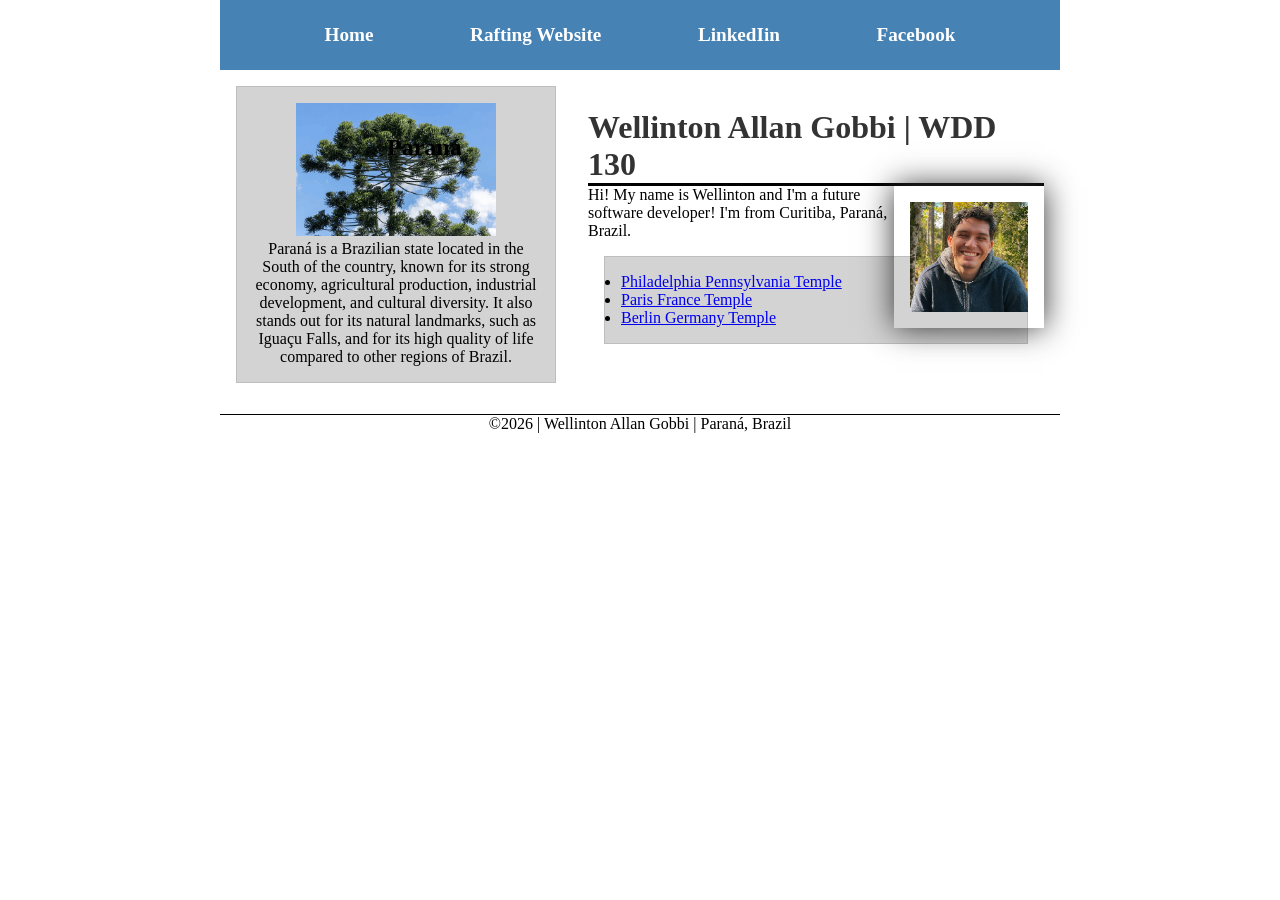
<file: index.html>
<!-- https://wellintongobbi.github.io/wdd130 -->
<!DOCTYPE html>
<html lang="en">

<head>
    <meta charset="UTF-8">
    <meta name="viewport" content="width=device-width, initial-scale=1.0">
    <meta name="description"
      content="Wellinton, software development, i'm from brazil, and i'm 28 years old, i'm very happy by doing my website">
    <meta name="author" content="1wellinton Allan Gobbi">
    <title>Wellinton Allan Gobbi | WDD 130</title>
    <link rel="stylesheet" href="styles/styles.css">
</head>
<header>
    <nav>
        <a href="#">Home</a>
        <a href="wwr/">Rafting Website</a>
        <a href="https://www.linkedin.com/in/wellinton-allan-gobbi-3621a415b/"> LinkedIin</a>
        <a href="https://www.facebook.com/wellintoallan.gobbi">Facebook</a>

    </nav>
</header>
<div class="grid">
    <main>
        <h1>Wellinton Allan Gobbi | WDD 130</h1>
        <img src="images/profile.jpg" alt="Wellinton Allan Gobbi">
        <p>Hi! My name is Wellinton and I'm a future software developer! I'm from Curitiba,
            Paraná,
            Brazil.</p>
        <ul class="box">
            <li><a href="https://www.churchofjesuschrist.org/temples/details/philadelphia-pennsylvania-temple"
                  target="_blank">Philadelphia Pennsylvania Temple</a></li>
            <li><a href="https://www.churchofjesuschrist.org/temples/details/paris-france-temple"
                  target="_blank">Paris France Temple</a></li>
            <li><a href="https://www.churchofjesuschrist.org/temples/details/lima-peru-los-olivos-temple"
                  target="_blank">Berlin Germany Temple</a></li>
        </ul>
    </main>
    <aside class="box">
        <h2>Paraná</h2>
        <img src="images/araucaria.png" alt="araucaria tree">
        <p>Paraná is a Brazilian state located in the South of the country, known for its strong
            economy,
            agricultural production, industrial development, and cultural diversity. It also
            stands
            out for its
            natural landmarks, such as Iguaçu Falls, and for its high quality of life compared
            to
            other regions
            of Brazil.</p>
    </aside>
</div>
<footer>
    <p>©2026 | Wellinton Allan Gobbi | Paraná, Brazil</p>
</footer>


</body>

</html>
</file>
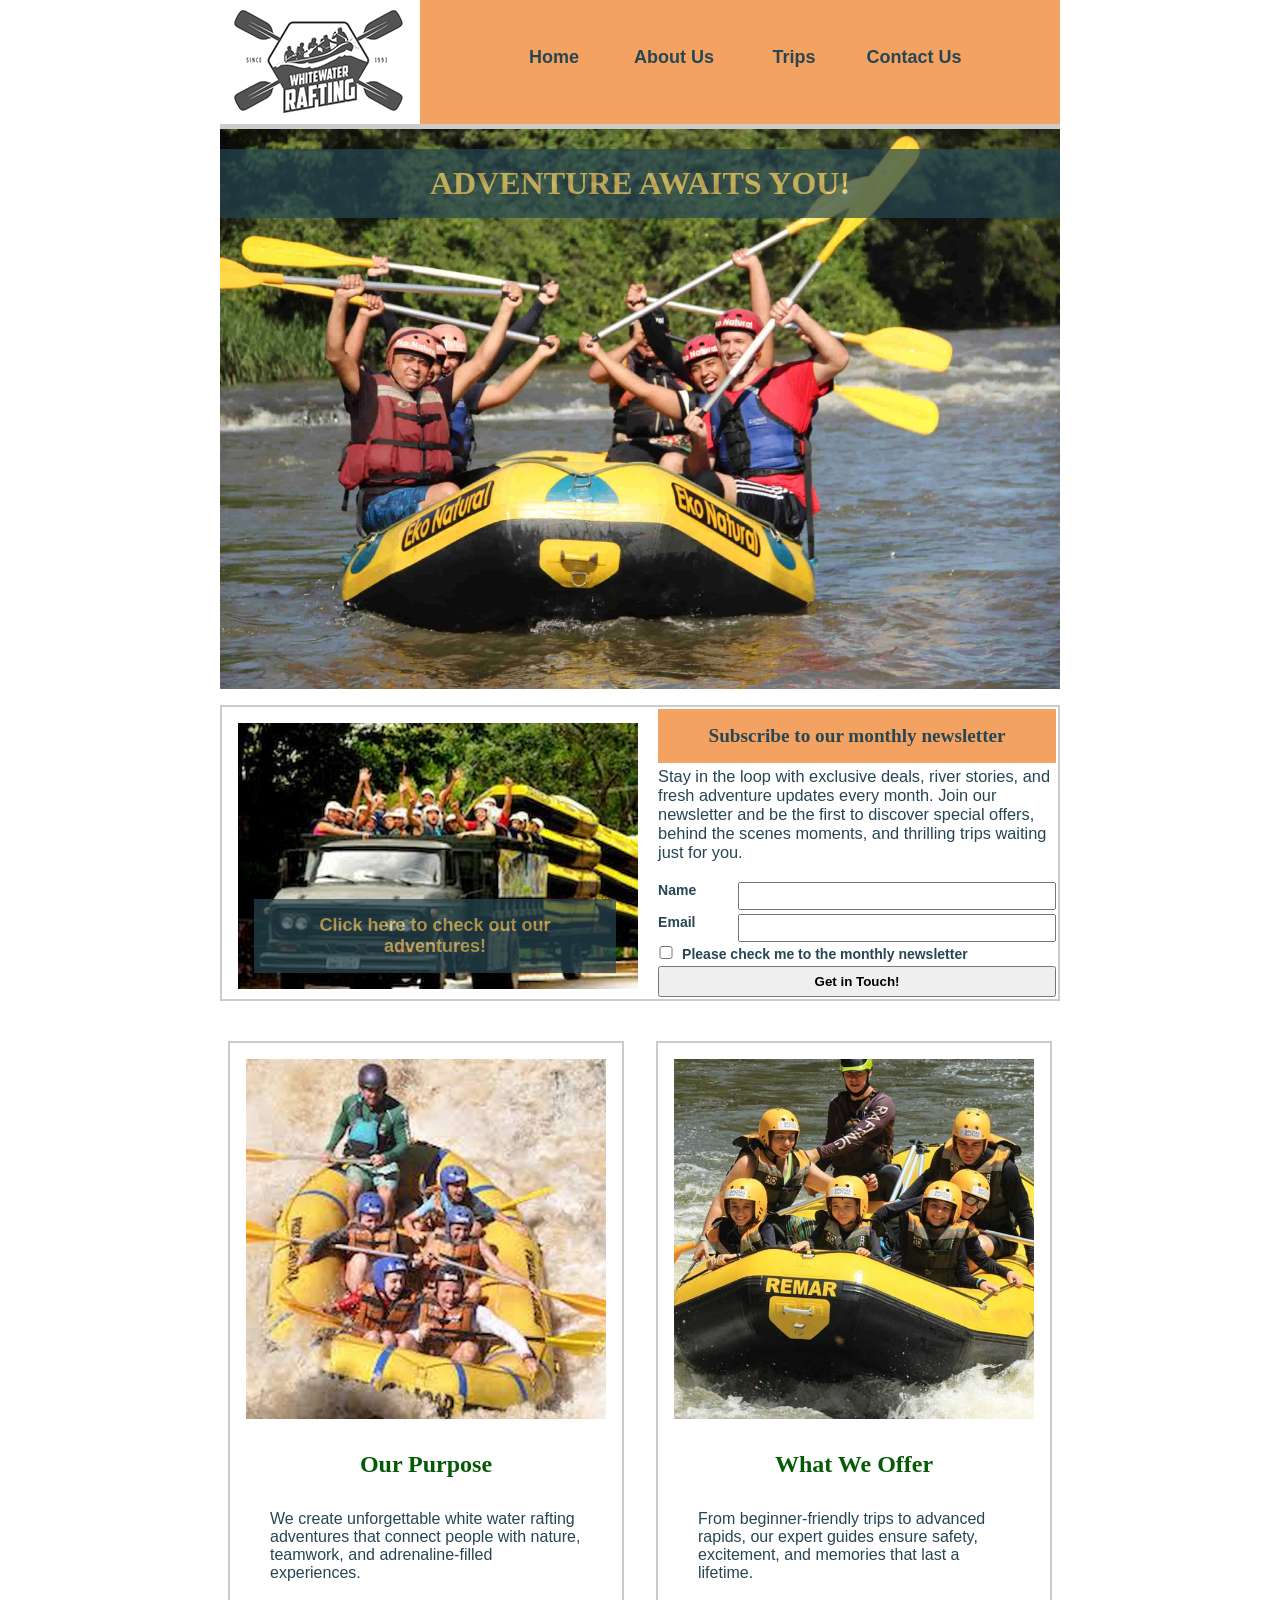
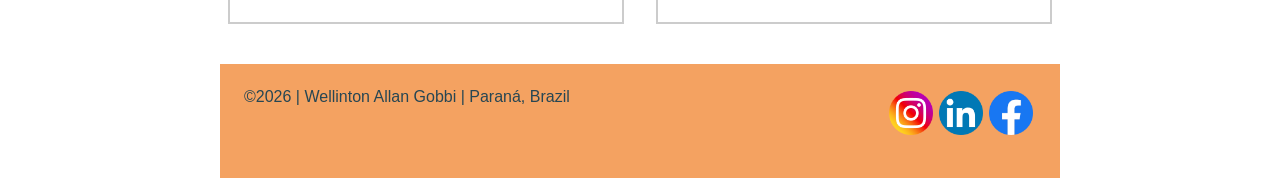
<file: wwr/index.html>
<!-- https://wellintongobbi.github.io/wdd130/wwr/index.html -->
<!DOCTYPE html>
<html lang="en">

<head>
    <meta charset="UTF-8">
    <meta name="viewport" content="width=device-width, initial-scale=1.0">
    <meta name="description"
      content="WhiteWater Rafting - A rafting company organizes trips, and typically offers experienced guides to take passengers down a river">
    <meta name="author" content="Wellinton Allan Gobbi">
    <title>WhiteWater Rafting | Home Page</title>
    <link rel="stylesheet" href="styles/rafting.css">
</head>

<body>
    <div class="grid">
        <header>
            <img src="images/logo.png" alt="Logo of WhiteWater Rafting">
            <nav>
                <ul class="navigation">
                    <li><a href="index.html">Home</a></li>
                    <li><a href="about.html">About Us</a></li>
                    <li><a href="trips.html">Trips</a></li>
                    <li><a href="contact.html">Contact Us</a></li>
                </ul>
            </nav>
        </header>
    </div>
    <main>
        <div class="hero">
            <img src="images/hero2.jpg" alt="Hero image">
            <h1>ADVENTURE AWAITS YOU!</h1>
        </div>
        <div class="map-section newsletter">
            <a href="trips.html">
                <img src="images/trips.jpg" alt="trip image">
                <h4>Click here to check out our adventures!</h4>
            </a>
            <div class="form">
                <form class="contact-form">
                    <table>
                        <tr>
                            <td colspan="2">
                                <h2 class="title">Subscribe to our monthly newsletter</h2>
                            </td>
                        </tr>
                        <tr>
                            <td colspan="2">
                                <h3>Stay in the loop with exclusive deals, river stories,
                                    and fresh adventure updates every month. Join
                                    our newsletter and be the first to discover special offers,
                                    behind
                                    the scenes moments, and thrilling
                                    trips waiting just for you.
                                </h3>
                                <br>
                            </td>
                        </tr>
                        <tr>
                            <td><label for="name">Name</label></td>
                            <td><input type="text" name="name" id="name" placeholder="" required>
                            </td>
                        </tr>

                        <tr>
                            <td><label for="email">Email</label></td>
                            <td><input type="email" name="email" id="email" placeholder="" required>
                            </td>
                        </tr>


                        <tr>
                            <td colspan="2">
                                <label for="newsletter">
                                    <input type="checkbox" id="newsletter" name="newsletter">
                                    Please check me to the monthly newsletter
                                </label>
                            </td>
                        </tr>
                        <tr>
                            <td colspan="2">
                                <button type="submit">Get in Touch!</button>
                            </td>
                        </tr>
                    </table>
                </form>
            </div>
        </div>

        <section class="site-info">
            <div class="info-card">
                <img src="images/purpose.jpg" alt="Exciting white water rafting trip">
                <div class="info-text">
                    <h2>Our Purpose</h2>
                    <p>
                        We create unforgettable white water rafting adventures that connect
                        people with nature, teamwork, and adrenaline-filled experiences.
                    </p>
                </div>
            </div>

            <div class="info-card">
                <img src="images/offer.jpg" alt="Guided rafting experience">
                <div class="info-text">
                    <h2>What We Offer</h2>
                    <p>
                        From beginner-friendly trips to advanced rapids, our expert guides
                        ensure safety, excitement, and memories that last a lifetime.
                    </p>
                </div>
            </div>
        </section>


    </main>
    <footer>
        <p>©2026 | Wellinton Allan Gobbi | Paraná, Brazil</p>
        <nav class="socialmedia">

            <a href="https://facebook.com">
                <img src="images/facebook.png" alt="facebook icon">
            </a>
            <a href="https://linkedin.com">
                <img src="images/linkedin.png" alt="linkedin icon">
            </a>
            <a href="https://instagram.com">
                <img src="images/instagram.png" alt="Instagram icon">
            </a>
        </nav>
    </footer>
</body>

</html>
</file>
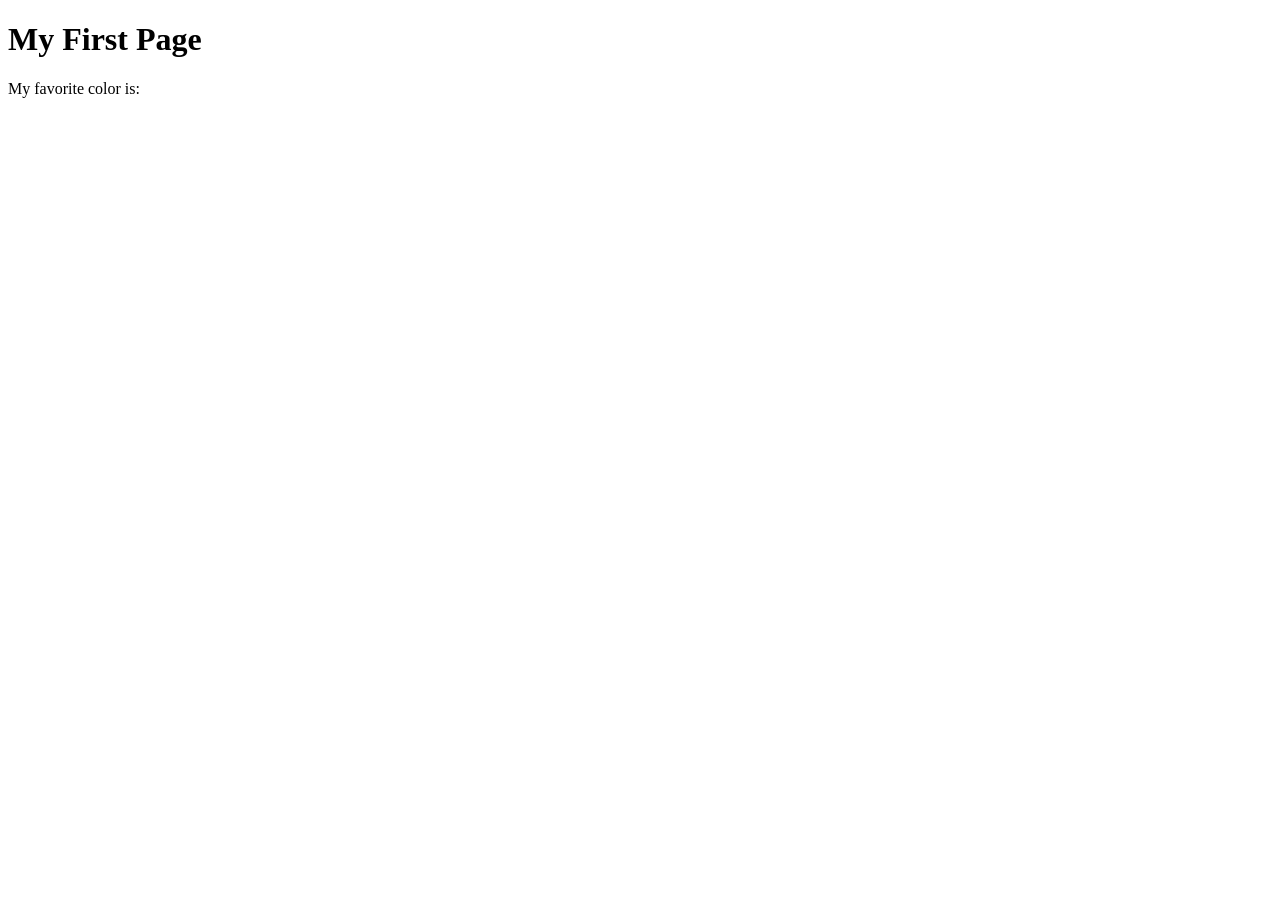
<file: week01/first-page.html>
<!DOCTYPE html>
<html lang="en">
<head>
    <meta charset="UTF-8">
    <meta name="viewport" content="width=device-width, initial-scale=1.0">
    <title>My First Page</title>
</head>
<body>
    <h1>My First Page</h1>
    <p>My favorite color is: </p>
</body>
</html>
</file>
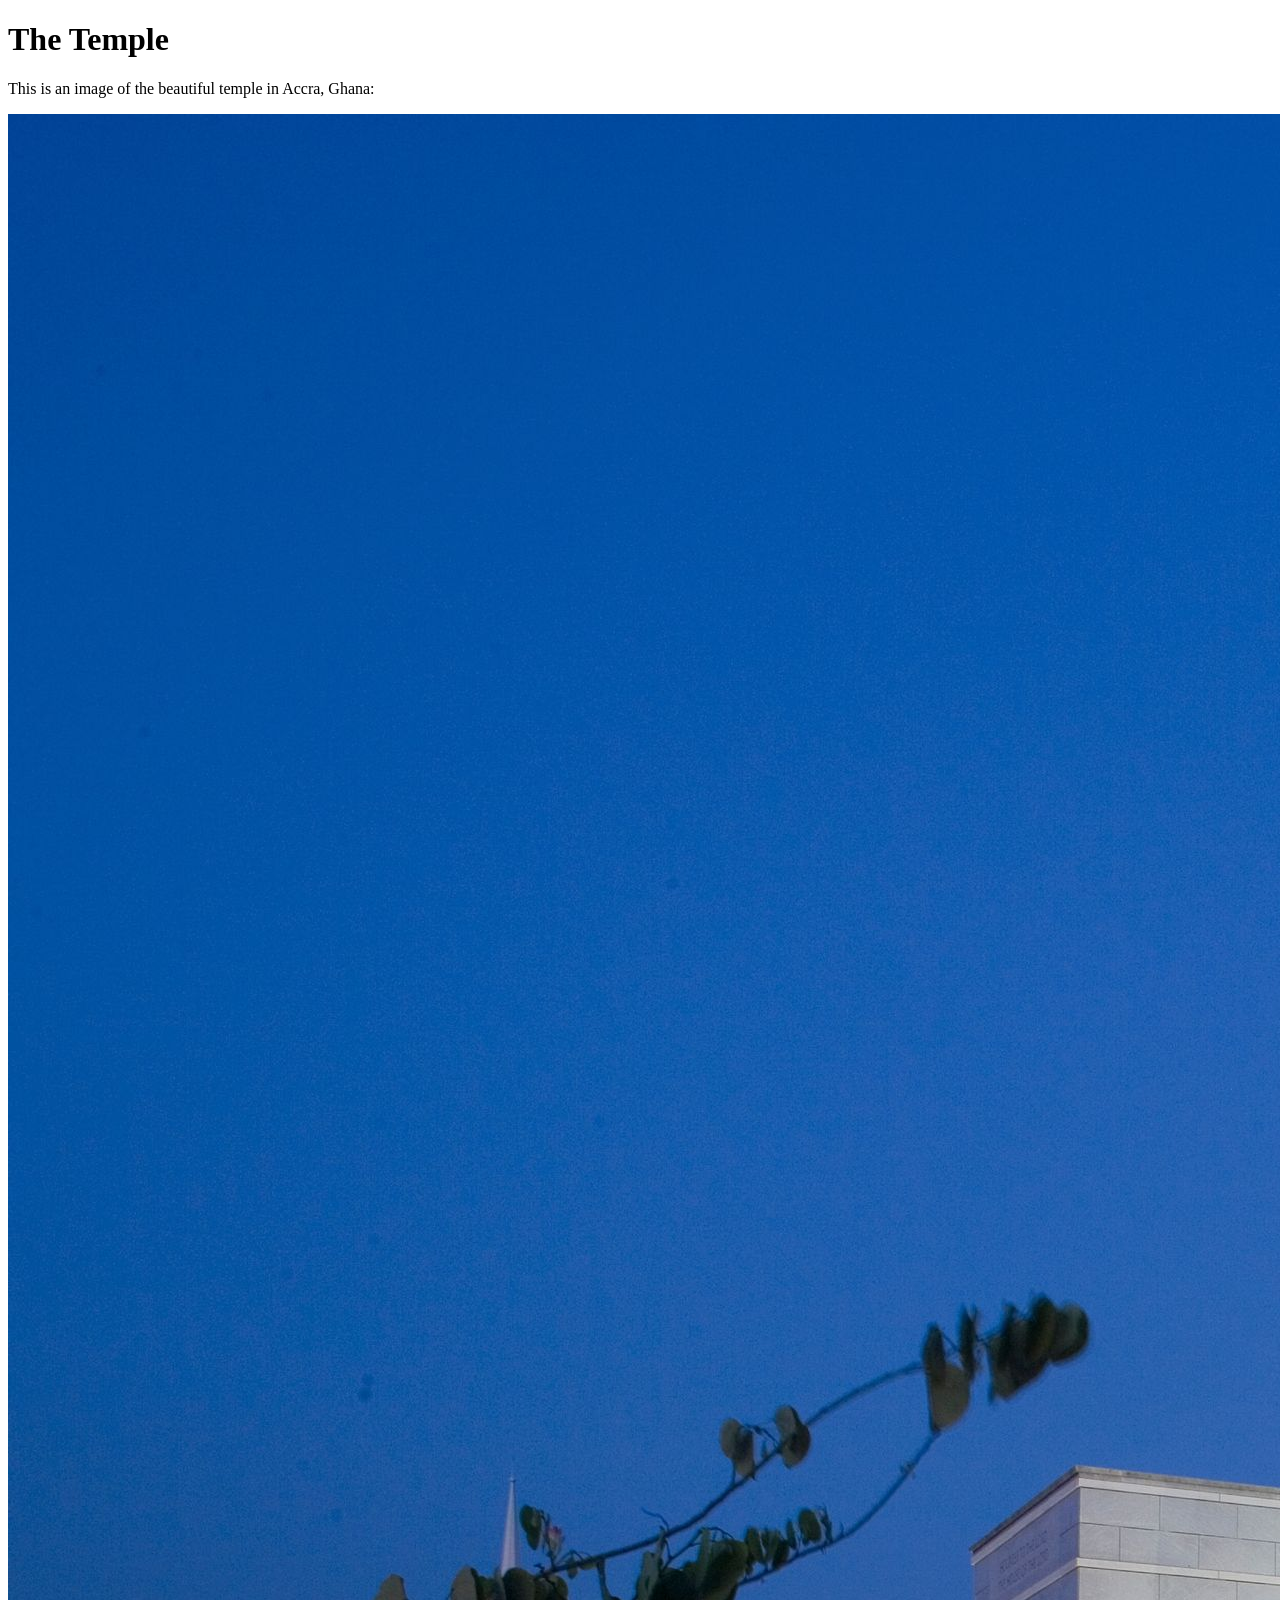
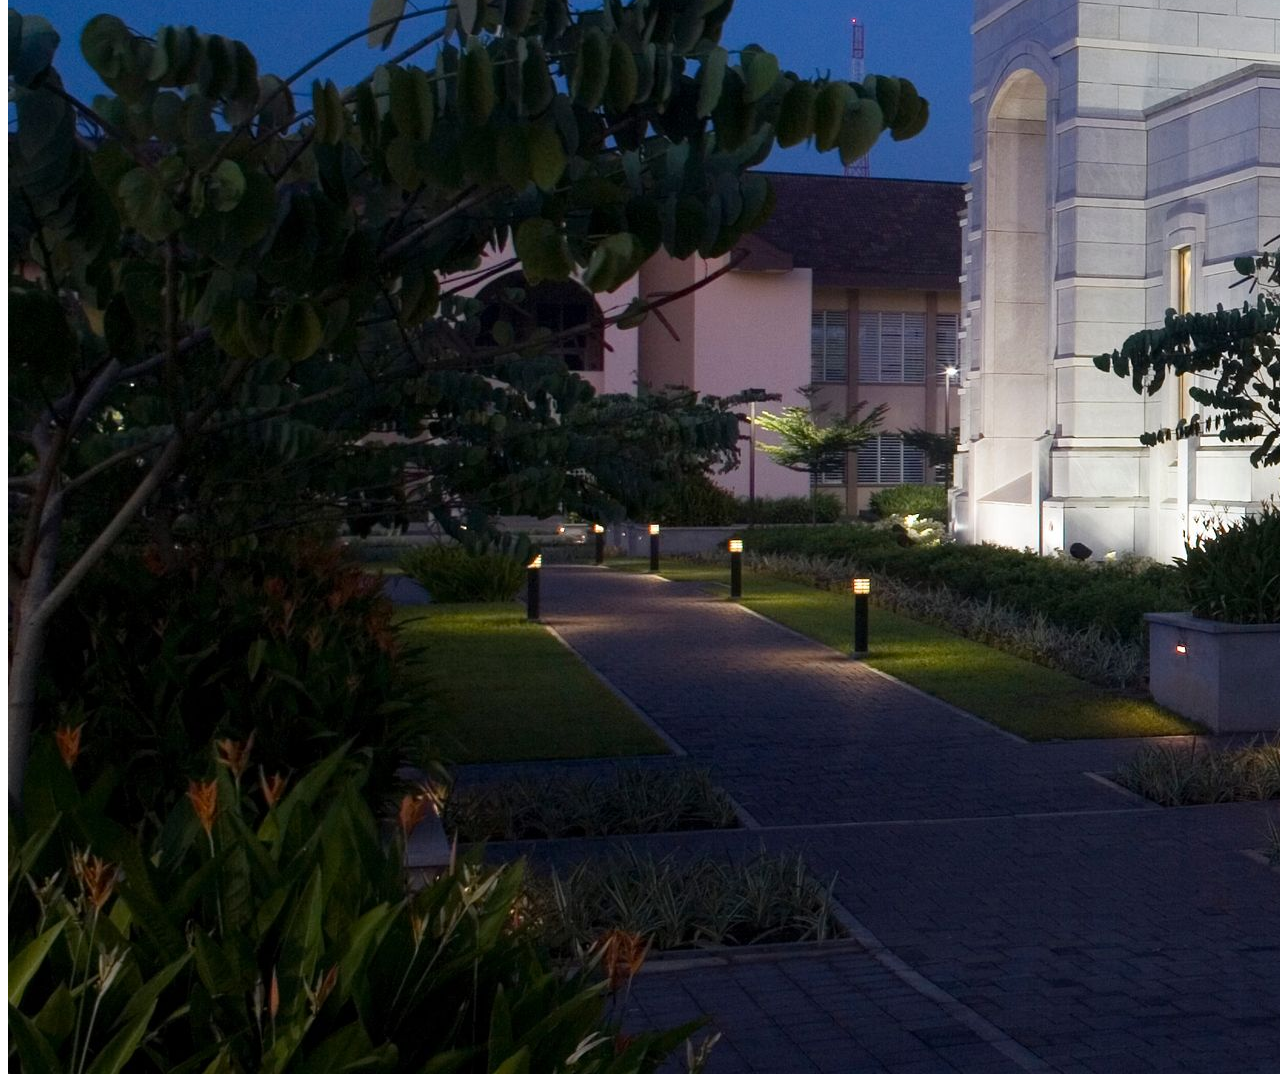
<file: week01/images.html>
<!DOCTYPE html>
<html lang="en">
<head>
    <meta charset="UTF-8">
    <meta name="viewport" content="width=device-width, initial-scale=1.0">
    <title>Temple Image</title>
</head>
<body>
    <h1>The Temple</h1>
    <p>This is an image of the beautiful temple in Accra, Ghana:</p>
    <img src="images/temple-large.jpeg" alt="The Accra Ghana Temple">
    
</body>
</html>
</file>
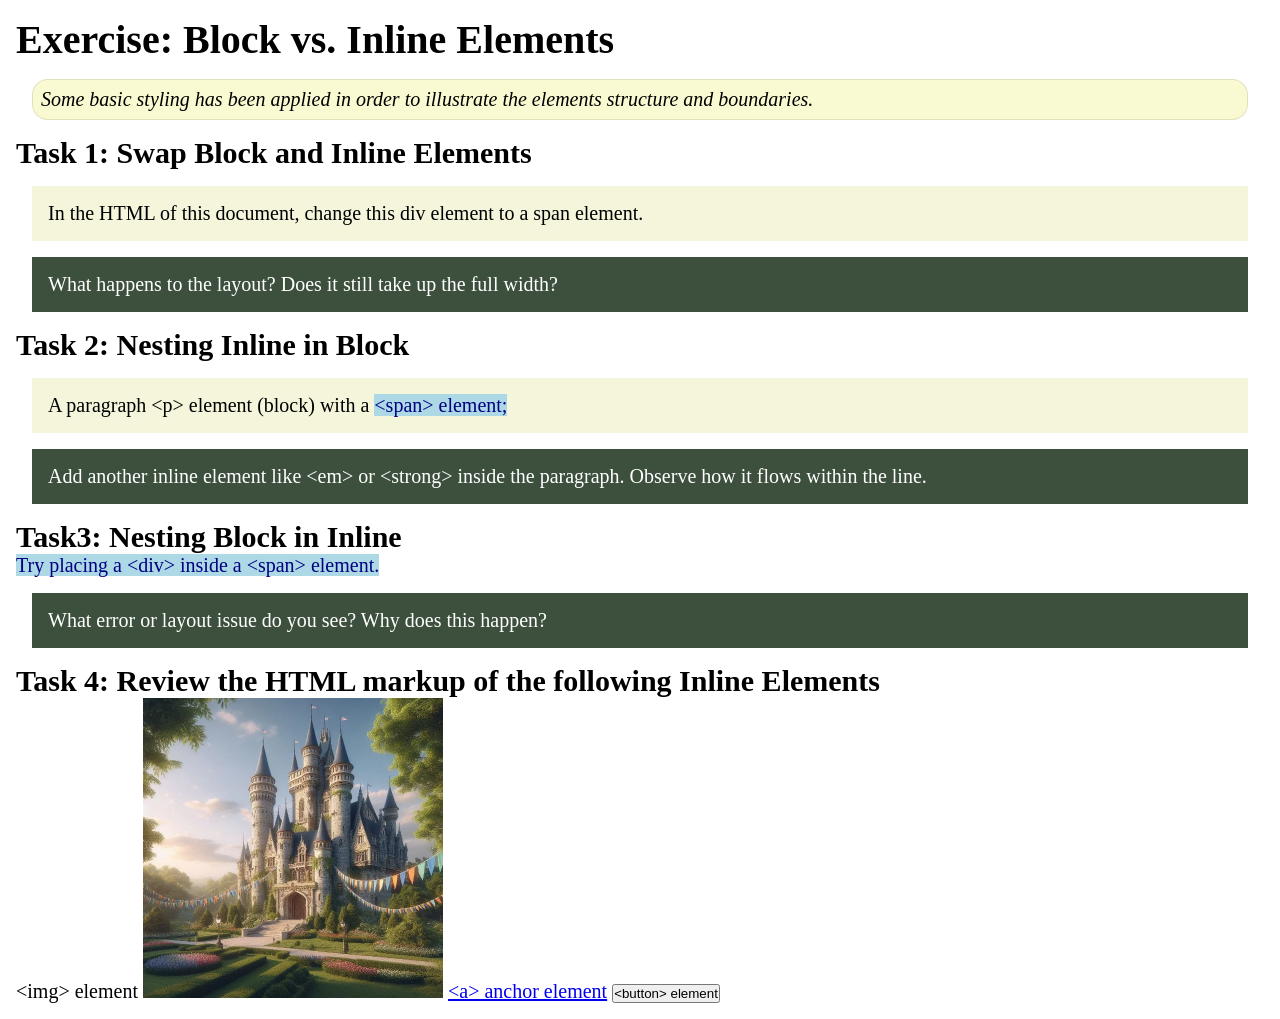
<file: week02/block-vs-inline.html>
<!DOCTYPE html>
<html lang="en">

<head>
    <meta charset="UTF-8">
    <meta name="viewport" content="width=device-width, initial-scale=1.0">
    <title>Exercise: Block vs. Inline Elements</title>
    <link rel="stylesheet" href="styles/block-vs-inline.css">
</head>

<body>
    <main>
        <h1>Exercise: Block vs. Inline Elements</h1>
        <p class="note">Some basic styling has been applied in order to illustrate the elements structure and
            boundaries.</p>

        <h2>Task 1: Swap Block and Inline Elements</h2>
        <div>In the HTML of this document, change this div element to a span element.</div>

        <p class="question">What happens to the layout? Does it still take up the full width?</p>

        <h2>Task 2: Nesting Inline in Block</h2>
        <p>A paragraph &lt;p&gt; element (block) with a <span>&lt;span&gt; element;</span></p>
        <p class="question">Add another inline element like &lt;em&gt; or &lt;strong&gt; inside the paragraph. Observe
            how it flows within the line.</p>

        <h2>Task3: Nesting Block in Inline</h2>
        <span>Try placing a &lt;div&gt; inside a &lt;span&gt; element.</span>
            <p class="question">What error or layout issue do you see? Why does this happen?</p>


            <h2>Task 4: Review the HTML markup of the following Inline Elements</h2>
        &lt;img&gt; element
        <img src="images/castle.webp" alt="placeholder image (images are inline)" width="300" height="300">
        <a href="https://churchofjesuschrist.org">&lt;a&gt; anchor element</a>
        <button type="button">&lt;button&gt; element</button>
    </main>
</body>

</html>
</file>
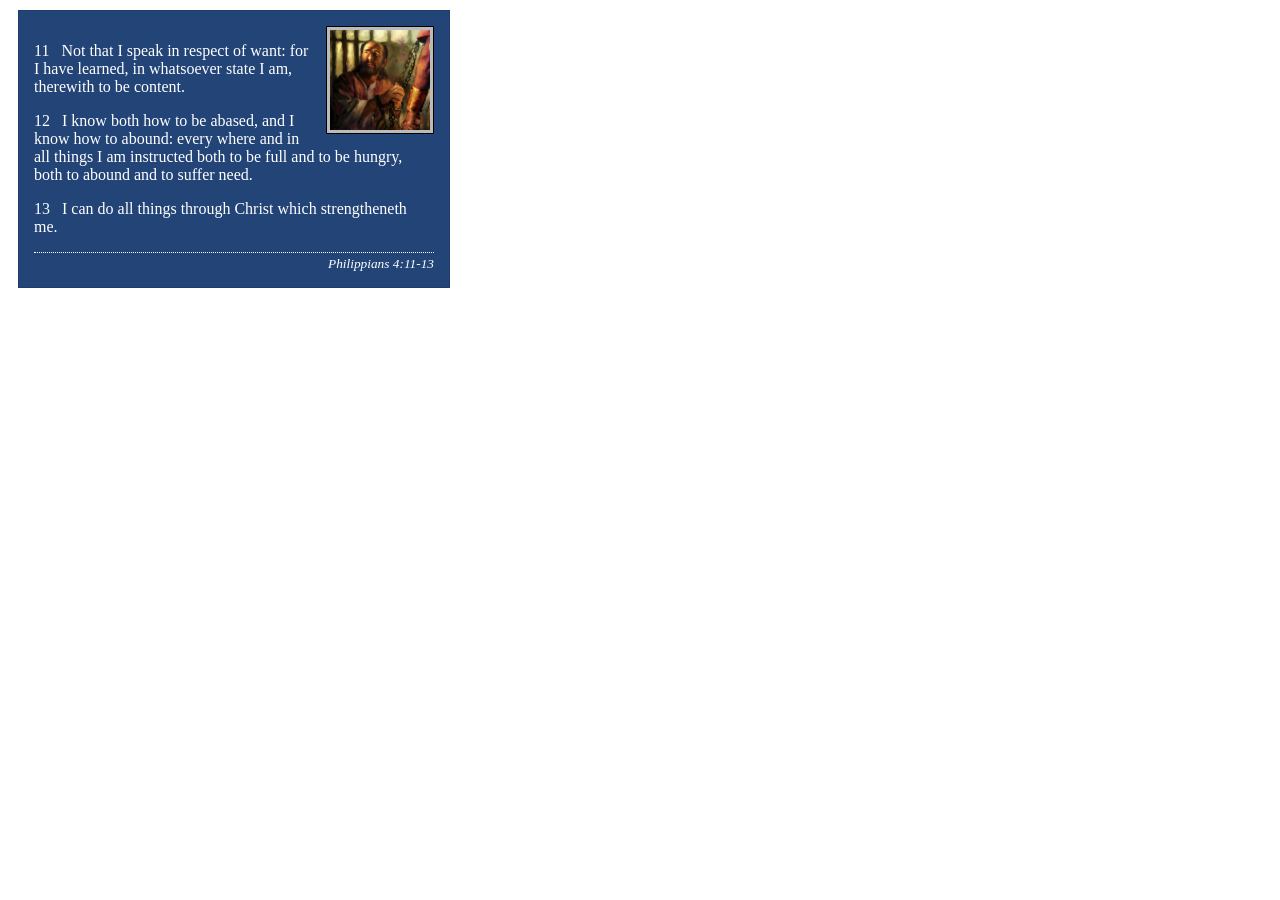
<file: week02/box-model-solution.html>
<!DOCTYPE html>
<html lang="en">
<head>
    <meta charset="UTF-8">
    <meta name="viewport" content="width=device-width, initial-scale=1.0">
    <title>Box Model Activity</title>
    <link rel="stylesheet" href="styles/box-model-solution.css">
</head>
<body>
    <main>
        <div class="callout">
            <img src="images/apostle-paul-imprisoned.webp" alt="Paul the Apostle - Imprisoned in Rome" width="200" height="200">
            <blockquote>
                <p>11 &nbsp; Not that I speak in respect of want: for I have learned, in whatsoever state I am, therewith to be content.</p>
                <p>12 &nbsp; I know both how to be abased, and I know how to abound: every where and in all things I am instructed both to be full and to be hungry, both to abound and to suffer need.</p>
                <p>13 &nbsp; I can do all things through Christ which strengtheneth me.</p>
            </blockquote>
            <cite>Philippians 4:11-13</cite>
        </div>
    </main>
</body>
</html>
</file>
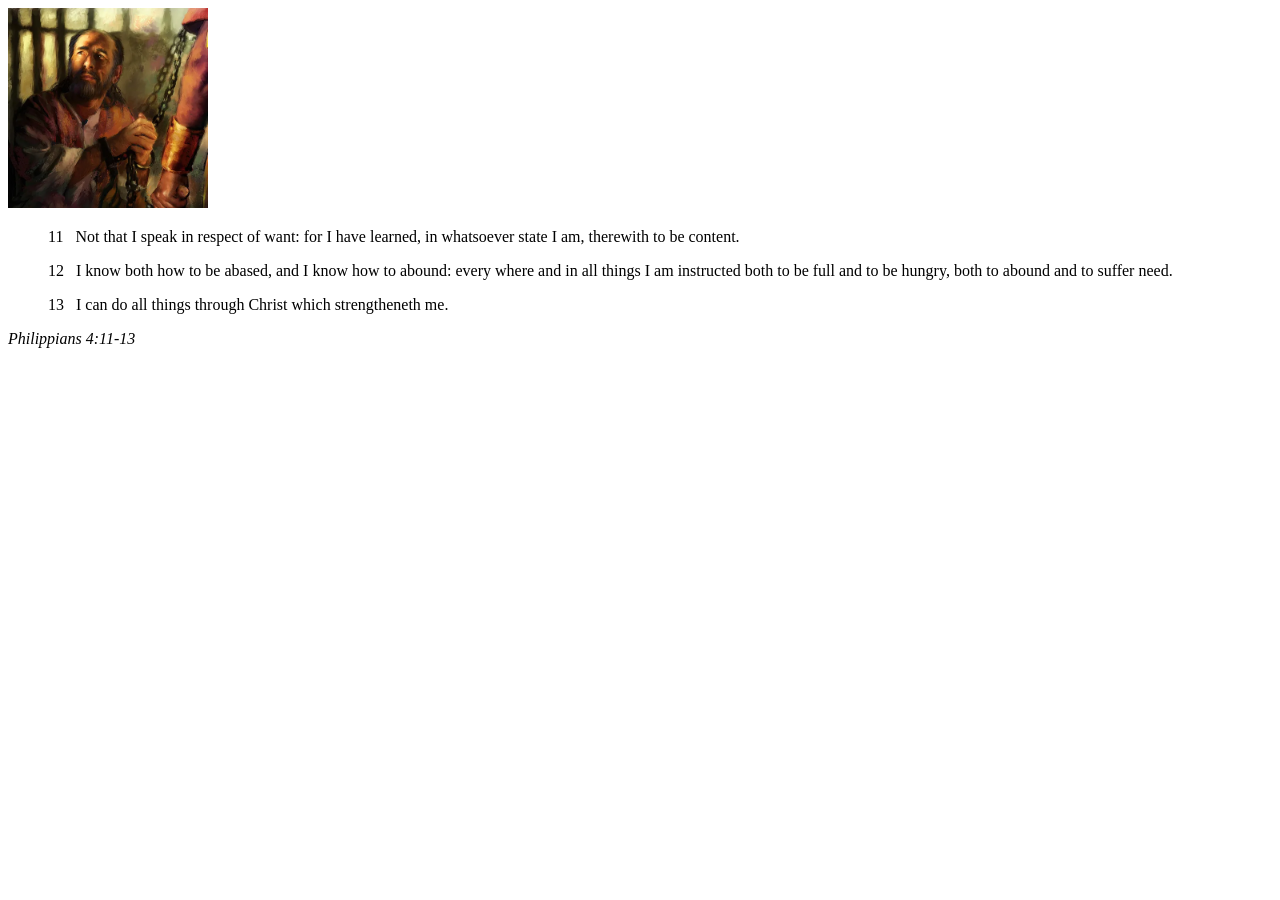
<file: week02/box-model.html>
<!DOCTYPE html>
<html lang="en">
<head>
    <meta charset="UTF-8">
    <meta name="viewport" content="width=device-width, initial-scale=1.0">
    <title>Box Model Activity</title>
</head>
<body>
    <main>
        <div class="callout">
            <img src="images/apostle-paul-imprisoned.webp" alt="Paul the Apostle - Imprisoned in Rome" width="200" height="200">
            <blockquote>
                <p>11 &nbsp; Not that I speak in respect of want: for I have learned, in whatsoever state I am, therewith to be content.</p>
                <p>12 &nbsp; I know both how to be abased, and I know how to abound: every where and in all things I am instructed both to be full and to be hungry, both to abound and to suffer need.</p>
                <p>13 &nbsp; I can do all things through Christ which strengtheneth me.</p>
            </blockquote>
            <cite>Philippians 4:11-13</cite>
        </div>
    </main>
</body>
</html>
</file>
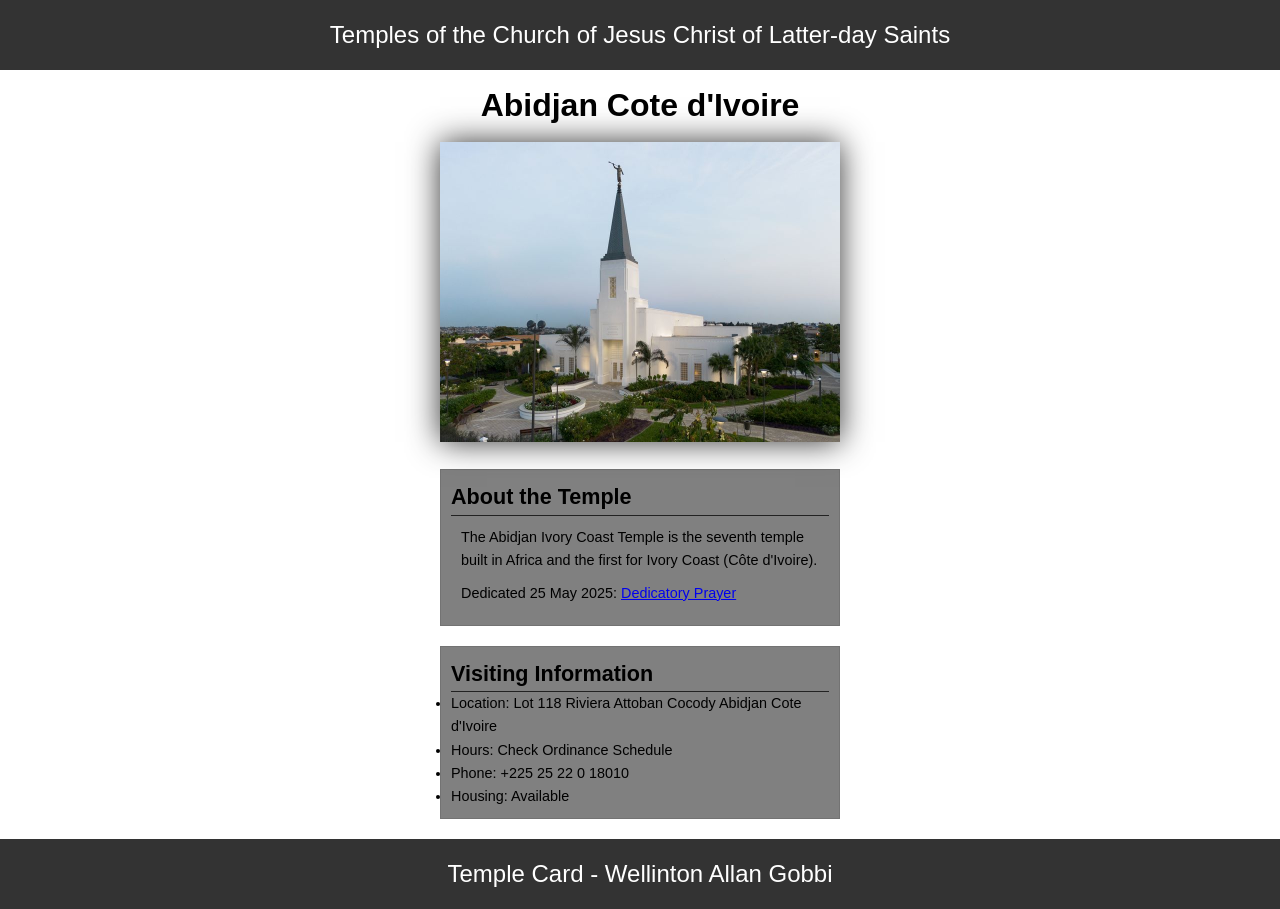
<file: week02/temple.html>
<!DOCTYPE html>
<html lang="en">

<head>
    <meta charset="UTF-8">
    <meta name="viewport" content="width=device-width, initial-scale=1.0">
    <title>Temple Card - Abidjan Cote d'Ivoire</title>
    <link rel="stylesheet" href="styles/temple.css">
</head>

<body>
    <header>
        <p>Temples of the Church of Jesus Christ of Latter-day Saints</p>
    </header>
    <main>
        <h1>Abidjan Cote d'Ivoire</h1>
        <picture>
            <img src="images/abidjan-ivory-coast.jpeg" alt="Abidjan Cote d'Ivoire Temple">
        </picture>
        <section>
            <h2>About the Temple</h2>
            <p>The Abidjan Ivory Coast Temple is the seventh temple built in Africa and the first
                for Ivory Coast (Côte
                d'Ivoire).</p>
            <p>Dedicated 25 May 2025: <a
                  href="https://www.churchofjesuschrist.org/temples/dedicatory-prayer/abidjan-ivory-coast-temple/2025-05-25?lang=eng"
                  target="_blank" rel="noopener noreferrer">Dedicatory Prayer</a></p>
        </section>
        <section>
            <h2>Visiting Information</h2>
            <ul>
                <li>Location: Lot 118 Riviera Attoban Cocody Abidjan Cote d'Ivoire</li>
                <li>Hours: Check Ordinance Schedule</li>
                <li>Phone: +225 25 22 0 18010</li>
                <li>Housing: Available</li>
            </ul>
        </section>
    </main>
    <footer>
        <p>Temple Card - Wellinton Allan Gobbi</p>
    </footer>
</body>

</html>
</file>
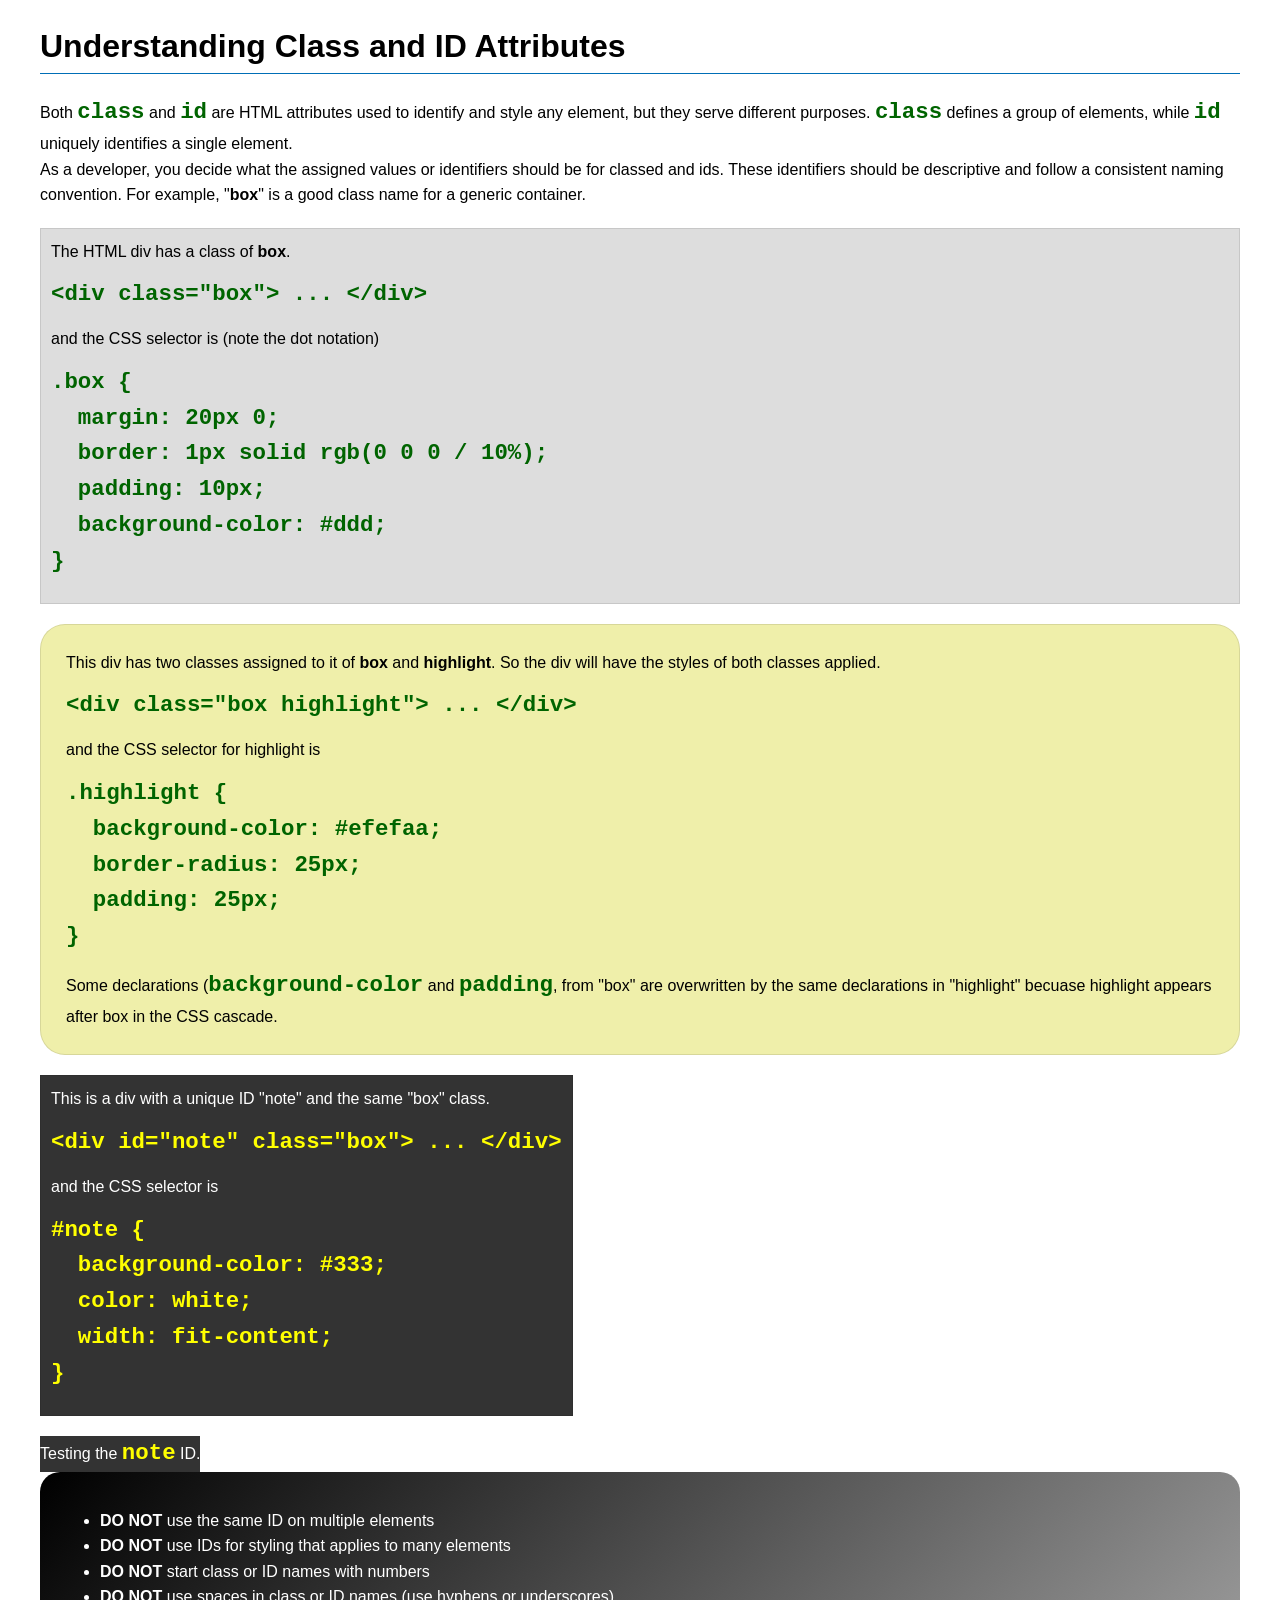
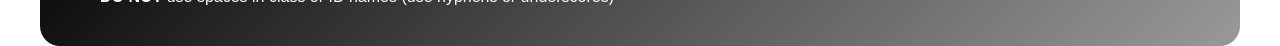
<file: week03/class-and-id.html>
<!DOCTYPE html>
<html lang="en">

<head>
    <meta charset="UTF-8">
    <meta name="viewport" content="width=device-width, initial-scale=1.0">
    <title>Class vs ID Attributes</title>
    <link rel="stylesheet" href="styles/class-and-id.css">
</head>

<body>
    <h1>Understanding Class and ID Attributes</h1>
    <p>Both <code>class</code> and <code>id</code> are HTML attributes used to identify and style any element, but they
        serve different purposes. <code>class</code> defines a group of elements, while <code>id</code> uniquely
        identifies a single element.</p>
    <p>As a developer, you decide what the assigned values or identifiers should be for classed and ids. These
        identifiers should be
        descriptive and follow a consistent naming convention. For example, "<strong>box</strong>" is a good class name
        for a generic container.</p>
    <div class="box">
        <p>The HTML div has a class of <strong>box</strong>.</p>
        <pre><code class="html">&lt;div class="box"&gt; ... &lt;/div&gt;</code></pre>
        and the CSS selector is (note the dot notation)
        <pre><code class="css">.box {
  margin: 20px 0;
  border: 1px solid rgb(0 0 0 / 10%);
  padding: 10px;
  background-color: #ddd; 
}</code></pre>
    </div>

    <div class="box highlight">
        <p>This div has two classes assigned to it of <strong>box</strong> and <strong>highlight</strong>. So the div
            will have the styles of both classes applied.</p>
        <pre><code class="html">&lt;div class="box highlight"&gt; ... &lt;/div&gt;</code></pre>
        and the CSS selector for highlight is
        <pre><code class="css">.highlight {
  background-color: #efefaa;
  border-radius: 25px;
  padding: 25px;
}</code></pre>
<p>Some declarations (<code>background-color</code> and <code>padding</code>, from "box" are overwritten by the same declarations in "highlight" becuase highlight appears after box in the CSS cascade.</p>
    </div>

    <div id="note" class="box">
        <p>This is a div with a unique ID "note" and the same "box" class.</p>
        <pre><code class="html">&lt;div id="note" class="box"&gt; ... &lt;/div&gt;</code></pre>
        and the CSS selector is
        <pre><code class="css">#note {
  background-color: #333;
  color: white;
  width: fit-content;
}</code></pre>
    </div>

    <div id="note">
        <p>Testing the <code>note</code> ID.</p>
    </div>

    <section id="best-practice">
        <ul>
            <li><strong>DO NOT</strong> use the same ID on multiple elements</li>
            <li><strong>DO NOT</strong> use IDs for styling that applies to many elements</li>
            <li><strong>DO NOT</strong> start class or ID names with numbers</li>
            <li><strong>DO NOT</strong> use spaces in class or ID names (use hyphens or underscores)</li>
        </ul>
    </section>




</body>

</html>
</file>
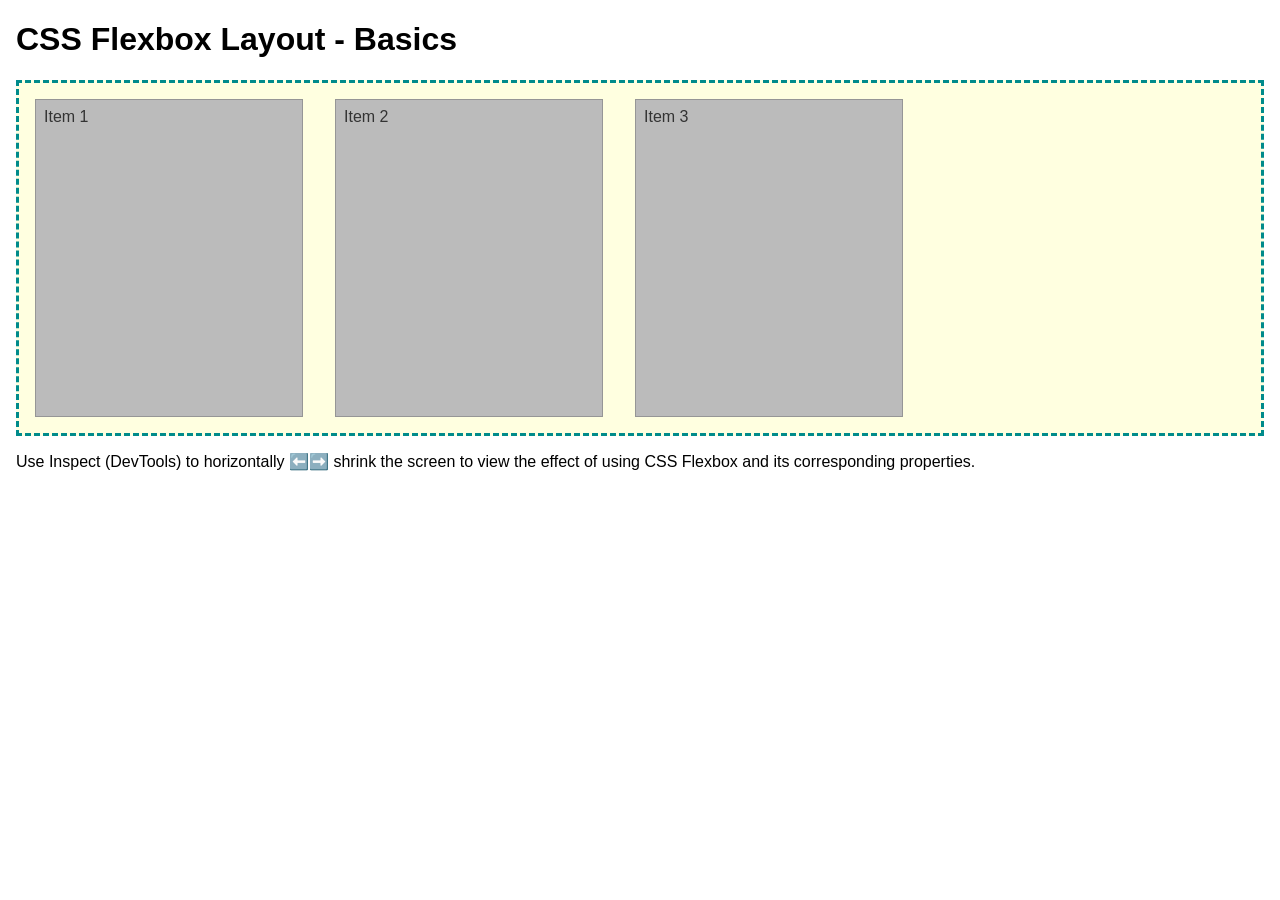
<file: week04/flexbox-layout.html>
<!DOCTYPE html>
<html lang="en">
<head>
    <meta charset="UTF-8">
    <meta name="viewport" content="width=device-width, initial-scale=1.0">
    <title>CSS Flexbox Layout - Basics</title>
    <link rel="stylesheet" href="styles/flexbox.css">
</head>
<body>
    <main>
        <h1>CSS Flexbox Layout - Basics</h1>
        <div class="flex-container">
            <div class="flex-item item1">Item 1</div>
            <div class="flex-item item2">Item 2</div>
            <div class="flex-item item3">Item 3</div>
        </div>
        <p>Use Inspect (DevTools) to horizontally ⬅️➡️ shrink the screen to view the effect of using CSS Flexbox and its corresponding properties.</p>
    </main>
</body>
</html>
</file>
<file: styles/styles.css>
* {
    margin: 0;
    padding: 0;
    box-sizing: border-box;
}

header,
footer,
.grid {
    max-width: 840px;
    margin: 0 auto;
}

.grid {
    display: grid;
    align-items: center;
}

h1 {
    border-bottom: 3px solid black;
}

main {
    max-width: 840px;
    grid-column: 2/3;
    margin: 1rem;
}

nav {
    background-color: steelblue;
    color: white;
    padding: 1rem;
    display: flex;
    justify-content: space-evenly;
    align-items: center;
}

h1 {
    color: #333;
}

main img {
    width: 150px;
    height: auto;
    border: #000;
    padding: 1rem;
    box-shadow: 0 0 30px #333;
    float: right;
}

nav a {
    display: block;
    padding: 0.5rem;
    text-decoration: none;
    font-size: 1.2rem;
    font-weight: 700;
    color: #fff;
}

aside {
    width: 20rem;
    margin: 10px;
    border: 1px solid rgb(0 0 0 /10%);
    padding: 1rem;
    background-color: #eee;
    color: #333;
    text-align: center;
    position: relative;
    grid-column: 1/2;
    grid-row: 1/2;
}

aside img {
    width: 200px;
    height: auto;
}

p {
    padding: 0;
}

footer {
    margin-top: 15px;
    border-top: 1px solid #000;
    text-align: center;
}

aside {
    width: 20em;
    text-align: center;
}

aside h2 {
    position: absolute;
    top: 47px;
    left: 150px;
}

.box {
    margin: 1rem;
    border: 1px solid rgb(0 0 0 / 10%);
    padding: 1rem;
    background-color: lightgray;
    color: #000;
}
</file>
<file: wwr/styles/rafting.css>
:root {
    --primary-collor: #055a05;
    --secundary-color: #f4a261;
    --accent1-color: #264653;
    --accent2-color: #e9c46a;
    --heading-font: "Times New Roman", "Georgia", serif;
    --body-font: Arial, Helvetica, sans-serif;
}

* {
    margin: 0;
    padding: 0;
    box-sizing: border-box;
}

body {
    font-family: var(--body-font);
    color: var(--accent1-color);
}

header {
    background-color: var(--secundary-color);
    margin: 1rem auto;
    display: grid;
    grid-template-columns: 250px 1fr 1fr;
    align-items: center;
    border-bottom: 5px solid #ccc;
    max-width: 1000px;
}

.navigation {
    display: flex;
    list-style: none;
}

.navigation li {
    flex: 1 1 auto;
    /*border: 2px solid rgb(140 140 140);*/
}

.navigation a {
    display: block;
    color: rgb(38 70 83);
    padding: 10px;
    text-decoration: none;
    font-size: 18px;
    text-align: center;
    width: 120px;
    height: 50px;
    font-weight: bold;
}

.navigation a:hover {
    color: navy;
}

header,
main,
footer {
    width: 840px;
    margin: 0 auto;
}

h1,
h2 {
    font-family: var(--heading-font);
    color: var(--primary-collor);
    text-align: center;
}

.info h1 {
    margin: 1rem auto;
    display: block;
    position: relative;
    font-weight: bold;
    color: black;
}

.info p {
    margin: 1rem auto;
    display: block;
    position: relative;
    text-align: center;
}

h2 {

    width: 100%;
    padding: 16px;
}

nav,
p,
section,
article {
    margin: 16px;
    padding: 8px;
}

.title {
    text-align: center;
    font-size: 1.2rem;
    font-weight: bold;
    background-color: var(--secundary-color);
    color: var(--accent1-color);
}

.socialmedia a {
    text-decoration: none;

}

.socialmedia img {
    padding: 0.2rem;
}

.hero {
    position: relative;
}

.hero img {
    display: block;
    width: 100%;
    height: auto;
}

.hero h1 {
    position: absolute;
    top: 20px;
    width: 100%;
    padding: 16px;
    text-align: center;
    opacity: 0.7;
    background-color: var(--accent1-color);
    color: var(--accent2-color);
}

.newsletter {
    margin-top: 1rem;
    margin-bottom: 1rem;
    border: 2px solid #ccc;
}

.newsletter a {
    text-decoration: none;
}

.newsletter h4 {
    top: 20px;
    width: 90%;
    padding: 16px;
    text-align: center;
    opacity: 0.7;
    background-color: var(--accent1-color);
    color: var(--accent2-color);
    font-size: 18px;
    margin-top: -90px;
    margin-left: 2rem;
}

.newsletter tr {
    margin-top: 0.5rem;
}

.newsletter h3 {
    font-weight: normal;
}

.newsletter img {
    margin-top: 1rem;
    margin-left: 1rem;
    margin-right: -1rem;
    width: 400px;
    height: auto;
    flex-shrink: 0;
    border: 0;
    display: flex;
    justify-content: center;
    align-items: center;
}

.hero article {
    position: absolute;
    bottom: 20px;
    max-width: 100%;
    background: rgba(255, 255, 255, 0.85);
    padding: 1rem;
    overflow: hidden;
    justify-items: center;
}

.hero article img {
    float: right;
    width: 125px;
}

footer {
    background-color: var(--secundary-color);
    display: grid;
    grid-template-columns: repeat(2, 1fr);
    grid-template-rows: auto auto;
    gap: 1rem;
}

footer img {
    width: 50px;
    float: right;
    position: static;
    object-fit: cover;
}

.adventures {
    display: grid;
    grid-template-columns: repeat(5, 1fr);
    grid-template-rows: auto auto;
    gap: 1rem;
    width: 10%;
    justify-items: center;
}

.adventures-title {
    grid-column: 1 / -1;
    text-align: center;
    font-size: 2rem;
    color: #1a7f2e;
    margin-bottom: 1.5rem;
}

.adventure {
    flex: 1;
    align-items: center;
    width: 100%;
}

.adventure img {
    width: 145px;
    height: auto;
    display: block;
    object-fit: cover;
}

.adventure figcaption {
    text-align: center;
    padding: 0.5rem;
    background: rgba(0, 0, 0, 0.6);
    color: #fff;
    font-size: 0.9rem;
}

.map-section {
    display: flex;
    gap: 2rem;
    align-items: flex-start;
}

.map-section iframe {
    width: 400px;
    height: 300px;
    flex-shrink: 0;
    border: 0;
}

.form {
    font-size: 14px;
}

.map-section .form {
    flex: 1;
    padding: 0;
}

.map-section form {
    margin: 0;
    padding: 0;
}

.contact-form table {
    border-collapse: collapse;
    width: 100%;
}

.contact-form td {
    padding: 2px;
    vertical-align: top;
}

.contact-form input,
.contact-form textarea {
    width: 100%;
    padding: 4px;
    font-size: 0.9rem;
}

.contact-form button {
    padding: 6px 12px;
    font-weight: bold;
    cursor: pointer;
    width: 100%;
}

.contact-form td:first-child {
    width: 80px;
    text-align: left;
    vertical-align: top;
    font-weight: bold;
}

.radio-group {
    display: flex;
    flex-direction: column;
    gap: 6px;
}

.contact-form p,
.contact-form label {
    margin: 0;
    padding: 0;
}

.contact-form label {
    display: grid;
    grid-template-columns: 16px 1fr;
    gap: 8px;
    align-items: start;
}

textarea {
    resize: none;
}

.employee h2 {
    padding: 1rem;
    color: black;
    font-size: 2rem;
}

.employee {
    margin-top: 2rem;
    margin-bottom: 1rem;
    margin: 1rem auto;
    border: 2px solid rgb(140 140 140);
}

.employee tr {
    width: 100%;

}

.emp {
    flex: 1;
    align-items: center;
    width: 100%;
}

.emp img {
    width: 145px;
    height: auto;
    display: block;
    object-fit: cover;
}

.emp figcaption {
    text-align: center;
    height: 2rem;
    background: rgba(0, 0, 0, 0.6);
    color: #fff;
    font-size: 0.9rem;
    margin-bottom: 1rem;
}

table.employee {
    margin: 0 auto;
    border-spacing: 4rem 0;
    border: none;
}

.site-info {
    display: grid;
    grid-template-columns: 1fr 1fr;
    gap: 2rem;
    margin: 2rem 0;
}

.info-card {
    display: grid;
    grid-template-rows: auto 1fr;
    border: 2px solid #ccc;
    padding: 1rem;
}

.info-card img {
    width: 100%;
    height: auto;
    object-fit: cover;
}

.info-text h2 {
    margin-top: 1rem;
}

.info-text p {
    margin-top: 0.5rem;
}

.contact_trips {
    width: 80%;
    height: 15rem;
    margin: 1rem auto;
    position: relative;
    overflow: hidden;
}

.contact_trips img {
    display: block;
    width: 100%;
    height: 100%;
    object-fit: cover;
}

.contact_trips h2 {
    position: absolute;
    top: 80%;
    left: 50%;
    transform: translate(-50%, -50%);
    width: 100%;
    text-align: center;
    opacity: 0.85;
    background-color: var(--accent1-color);
    color: var(--accent2-color);
    padding: 0.5rem;
}

.left_trip {
    width: 100%;
    height: 15rem;
    margin: 1rem auto;
    position: relative;
    overflow: hidden;
    display: flex;
}

.left_trip_img {
    width: 35%;
    height: 15rem;

}

.left_trip_text {
    width: 65%;
    height: 15rem;
    padding: 1rem;
}

.left_trip img {
    display: block;
    width: 100%;
    height: 100%;
    object-fit: cover;
}

.left_trip h3 {
    font-size: larger;
    text-align: left;
    color: var(--primary-collor);
    margin-bottom: 1rem;
}

.left_trip a {
    font-size: medium;
}

.right_trip {
    width: 100%;
    height: 15rem;
    margin: 1rem auto;
    position: relative;
    overflow: hidden;
    display: flex;
}

.right_trip_img {
    width: 35%;
    height: 15rem;
}

.right_trip_text {
    width: 65%;
    height: 15rem;
    padding: 1rem;
}

.right_trip img {
    display: block;
    width: 100%;
    height: 100%;
    object-fit: cover;
}

.right_trip h3 {
    font-size: larger;
    text-align: left;
    color: var(--primary-collor);
    margin-bottom: 1rem;
}

.right_trip a {
    font-size: medium;
}

.trips-table {
    width: 100%;
    border-collapse: collapse;
    margin: 2rem 0;
}

.trips-table th,
.trips-table td {
    border: 1px solid #ccc;
    padding: 0.6rem;
    text-align: center;
}

.trips-table th {
    background-color: var(--accent1-color);
    color: white;
}

.trips-table tr:nth-child(even) {
    background-color: #f5f5f5;
}
</file>
<file: week02/styles/block-vs-inline.css>
* {
    margin: 0;
    padding: 0;
}

body {
    font-size: 20px;
    margin: 1rem;
}

p,
div {
    background-color: beige;
    margin: 1rem;
    padding: 1rem;
}

span {
    color: navy;
    background-color: lightblue;
}

code {
    margin: 0;
    padding: 0;
    color: green;
    font-size: 1.2rem;
}

.note {
    font-style: italic;
    background-color: lightgoldenrodyellow;
    border-radius: 1rem;
    border: 1px solid rgb(0 0 0 / 10%);
    margin: 1rem;
    padding: .5rem;
}

.question {
    background-color: #3d503d;
    color: #fff;
}
</file>
<file: week02/styles/box-model-solution.css>
.callout {
    max-width: 400px;
    margin: 10px;
    border: 1px solid rgba(0, 0, 0, .1);
    padding: 15px;
    background-color: #247;
    color: #fff;
}

.callout img {
    float: right;
    margin: 0 0 10px 15px;
    border: 1px solid #000;
    padding: 3px;
    background-color: #bbb;
    width: 100px;
    height: auto;

}

blockquote {
    margin: 0;
}

cite {
    display: block;
    border-top: 1px dotted #fff;
    padding-top: 3px;
    text-align: right;
    font-size: smaller;
}
</file>
<file: week02/styles/temple.css>
* {
    margin: 0;
    padding: 0;
    box-sizing: border-box;
}

body {
    font-family: Arial, sans-serif;
    line-height: 1.6;
}

header,
footer {
    font-size: 1.5rem;
    background-color: #333;
    color: #fff;
    padding: 16px;
    text-align: center;

}

main {
    width: 400px;
    margin: 0 auto;
}

h1 {
    text-align: center;
    margin: 10px;
}

h2 {
    border-bottom: 1px solid #222;
}

img {
    width: 100%;
    height: auto;
    box-shadow: 0 0 30px #333;
}

section {
    margin: 20px 0;
    border: 1px solid rgb(0 0 0 /10%);
    padding: 10px;
    background-color: grey;
    font-size: .9rem;
}

section p {
    margin: 10px;

}
</file>
<file: week03/styles/class-and-id.css>
body {
    font-family: Arial, sans-serif;
    line-height: 1.6;
    margin: 0;
    padding: 0 40px;
}

h1 {
    border-bottom: 1px solid rgb(0 110 182);
    padding-bottom: 0;
}



p {
    margin: 0;
}

code {
    color: darkgreen;
    font-weight: 700;
    font-size: 1.4rem;
}

/* Class examples - can be reused */

.box {
    margin: 20px 0;
    border: 1px solid rgb(0 0 0 / 10%);
    padding: 10px;
    background-color: #ddd; /* this is shorthand for #dddddd */
}

.highlight {
    background-color: #efefaa;
    border-radius: 25px;
    padding: 25px;
}

/* ID examples - should be unique */

#note {
    background-color: #333;
    color: white;
    width: fit-content;
}

#note code {
    color: yellow;
}

#best-practice {
    background: linear-gradient(135deg, #000 0%, #999 100%);
    color: white;
    border-radius: 20px;
    padding: 20px
}
</file>
<file: week04/styles/flexbox.css>
body {
    font-family: Helvetica, Arial, sans-serif;
    margin: 1rem;
}

.flex-container {
    border: 3px dashed darkcyan;
    background-color: lightyellow;
    display: flex;
    flex-wrap: wrap;
}

.flex-item {
    width: 250px;
    margin: 1rem;
    border: 1px solid rgb(0 0 0 / 20%);
    padding: 0.5rem;
    background-color: #bbb;
    color: #333;
}

.item1 {
    min-height: 100px;
}

.item2 {
    min-height: 200px;
}

.item3 {
    min-height: 300px;
}
</file>
